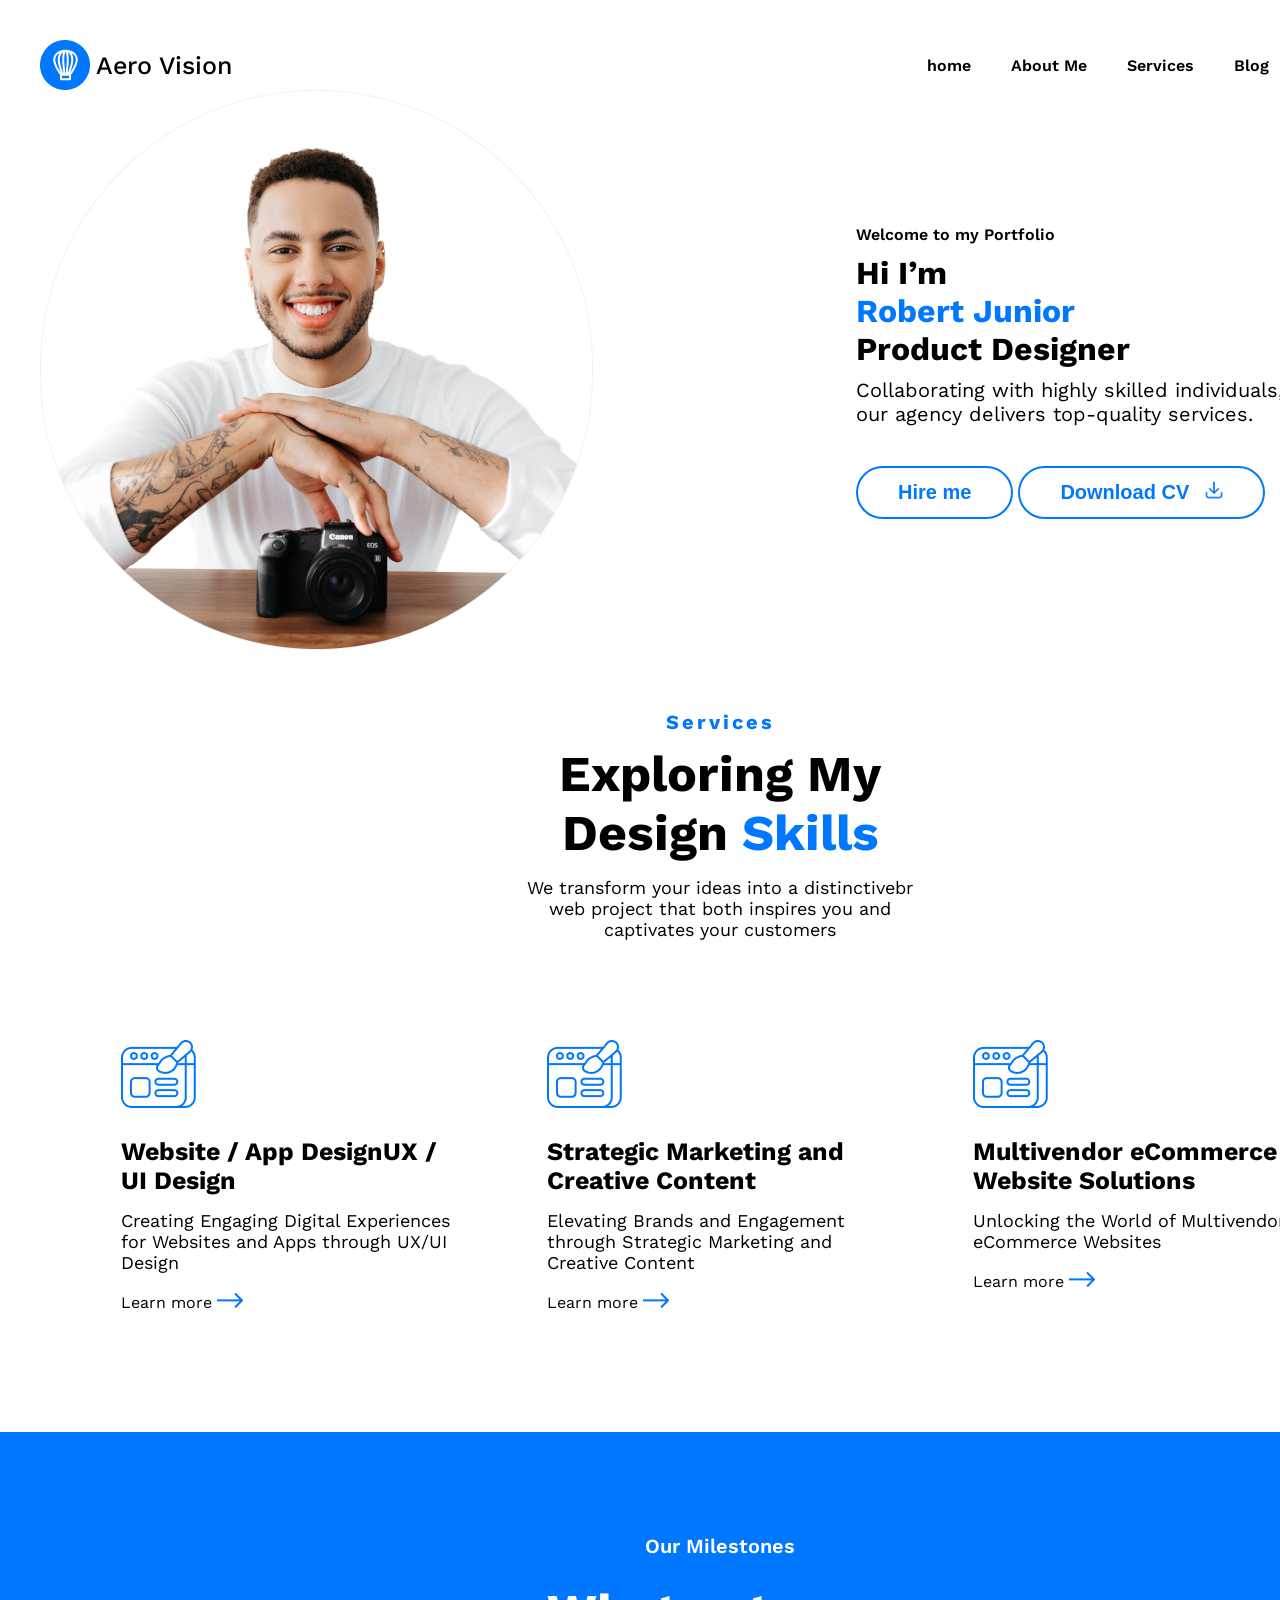
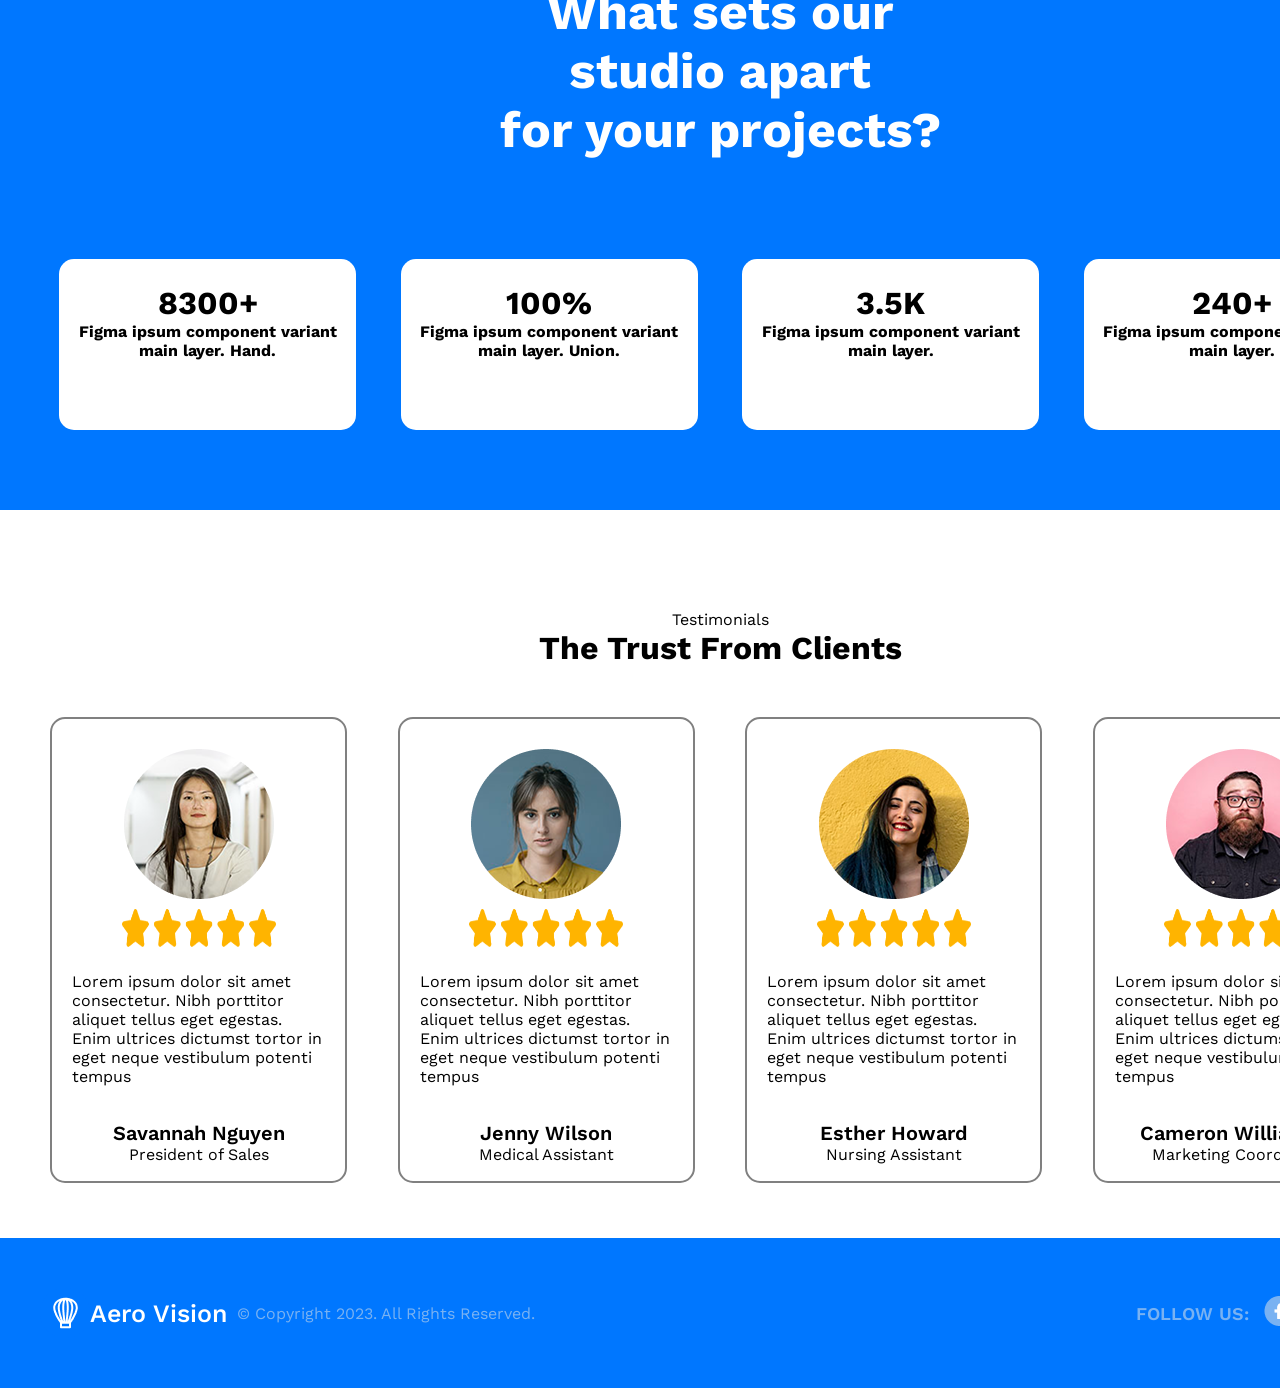
<file: Figma/Figma2.html>
<!DOCTYPE html>
<html lang="en">

<head>
    <meta charset="UTF-8">
    <meta name="viewport" content="width=device-width, initial-scale=1.0">
    <title>figma2</title>
    <link rel="stylesheet" href="styile0.css">
    <link rel="preconnect" href="https://fonts.googleapis.com">
    <link rel="preconnect" href="https://fonts.gstatic.com" crossorigin>
    <link href="https://fonts.googleapis.com/css2?family=Work+Sans:ital,wght@0,100..900;1,100..900&display=swap"
        rel="stylesheet">
    <link rel="stylesheet" href="media.css">
</head>

<body>
    <main>
        <header class="container">
            <nav>
                <div class="nav-logo">
                    <img src="/Figma/img/Group 8.png" alt="">
                    <h3>Aero Vision</h3>
                </div>
                <ul class="nav-links">
                    <li>home</li>
                    <li>About Me</li>
                    <li>Services</li>
                    <li>Blog</li>
                    <li>Contact Me</li>
                </ul>
            </nav>
        </header>
        <div class="hero container">
            <div class="hero-img">
                <img src="/Figma/img/image.png" alt="">
            </div>
            <div class="hero-text">
                <h4>Welcome to my Portfolio</h4>
                <h1>Hi I’m <br><span>Robert Junior </span><br>Product Designer</h1>
                <p>Collaborating with highly skilled individuals, <br> our agency delivers top-quality services.</p>
                <div class="hero-btns">
                    <button> Hire me</button>
                    <button>
                        <span>Download CV</span>
                        <img src="/Figma/img/icon-download 1.png" alt="">
                    </button>
                </div>

            </div>

        </div>

        <div class="services-section">
            <div class="services-title">
                <h5>Services</h5>
                <h1>Exploring My <br>Design <span>Skills</span></h1>
                <p>We transform your ideas into a distinctivebr <br>
                    web project that both inspires you and <br> captivates
                    your customers</p>
            </div>
            <div class="services-slides">
                <div class="services-block">
                    <img class="block-img" src="/Figma/img/Group.png" alt="">
                    <h2>
                        Website / App DesignUX / UI Design</h2>
                    <p>Creating Engaging Digital Experiences for Websites and Apps through UX/UI Design</p>
                    <a href="">Learn more</a>
                    <img src="/Figma/img/Arrow 1.png" alt="">
                </div>
                <div class="services-block">
                    <img class="block-img" src="/Figma/img/Group.png" alt="">
                    <h2>Strategic Marketing and Creative Content</h2>
                    <p>Elevating Brands and Engagement through Strategic Marketing and Creative Content</p>
                    <a href="">Learn more</a>
                    <img src="/Figma/img/Arrow 1.png" alt="">
                </div>
                <div class="services-block">
                    <img class="block-img" src="/Figma/img/Group.png" alt="">
                    <h2>Multivendor eCommerce Website Solutions</h2>
                    <p>Unlocking the World of Multivendor eCommerce Websites</p>
                    <a href="">Learn more</a>
                    <img src="/Figma/img/Arrow 1.png" alt="">

                </div>
            </div>
        </div>
        <div class="blocks container">
            <div class="block-text">
                <p>Our Milestones</p>
                <h1>What sets our <br> studio apart <br> for your projects?</h1>
            </div>
            <div class="block-boss">
                <div class="block-border">
                    <h1> 8300+</h1>
                    <p>Figma ipsum component variant main layer. Hand.</p>

                </div>

                <div class="block-border1">
                    <h1>100% </h1>
                    <p>Figma ipsum component variant main layer. Union.</p>

                </div>

                <div class="block-border2">
                    <h1>3.5K</h1>
                    <p>Figma ipsum component variant main layer.</p>

                </div>

                <div class="block-border3">
                    <h1>240+</h1>
                    <p>Figma ipsum component variant main layer.</p>
                </div>
            </div>
        </div>

        <div class="boxes">

            <div class="box-text">
                <p>Testimonials</p>
                <h1>The Trust From Clients</h1>
            </div>
            <div class="box-lider">
                <div class="box-boss">
                    <div class="box-img">
                        <img class="foto1" src="/Figma/img/Ellipse 3.png" alt="">
                        <br>
                        <img class="foto2" src="/Figma/img/star.png" alt="">
                    </div>
                    <div class="box-text2">
                        <p class="bir">Lorem ipsum dolor sit amet consectetur. Nibh porttitor aliquet tellus eget
                            egestas. Enim ultrices dictumst tortor in eget neque vestibulum potenti tempus</p>
                        <div class="box-text-insaid">
                            <h5>Savannah Nguyen</h5>
                            <p>President of Sales</p>
                        </div>
                    </div>
                </div>

                <div class="box-boss">
                    <div class="box-img">
                        <img class="foto1" src="/Figma/img/Ellipse 3 (10).png" alt="">
                        <br>
                        <img class="foto2" src="/Figma/img/star.png" alt="">
                    </div>
                    <div class="box-text2">
                        <p class="bir">Lorem ipsum dolor sit amet consectetur. Nibh porttitor aliquet tellus eget
                            egestas. Enim ultrices dictumst tortor in eget neque vestibulum potenti tempus</p>
                        <div class="box-text-insaid">
                            <h5>Jenny Wilson</h5>
                            <p>Medical Assistant</p>
                        </div>
                    </div>
                </div>


                <div class="box-boss">
                    <div class="box-img">
                        <img class="foto1" src="/Figma/img/Ellipse 3 (5).png" alt="">
                        <br>
                        <img class="foto2" src="/Figma/img/star.png" alt="">
                    </div>
                    <div class="box-text2">
                        <p class="bir">Lorem ipsum dolor sit amet consectetur. Nibh porttitor aliquet tellus eget
                            egestas. Enim ultrices dictumst tortor in eget neque vestibulum potenti tempus</p>
                        <div class="box-text-insaid">
                            <h5>Esther Howard</h5>
                            <p>Nursing Assistant</p>
                        </div>
                    </div>
                </div>


                <div class="box-boss">
                    <div class="box-img">
                        <img class="foto1" src="/Figma/img/Ellipse 3 (4).png" alt="">
                        <br>
                        <img class="foto2" src="/Figma/img/star.png" alt="">
                    </div>
                    <div class="box-text2">
                        <p class="bir">Lorem ipsum dolor sit amet consectetur. Nibh porttitor aliquet tellus eget
                            egestas. Enim ultrices dictumst tortor in eget neque vestibulum potenti tempus</p>
                        <div class="box-text-insaid">
                            <h5>Cameron Williamson</h5>
                            <p>Marketing Coordinator</p>
                        </div>
                    </div>
                </div>

            </div>
        </div>


        <footer>
            <div class="footer container">
                <div class="footer-logo">
                        <img src="/Figma/img/Group 8.png" alt="">
                        <h3>Aero Vision</h3>
                    <p>© Copyright 2023. All Rights Reserved.</p>
                </div>
                <div class="footer-contact">
                    <h4>FOLLOW US:</h4>
                    <div class="logos">
                        <img src="/Figma/img/facebook icon.png" alt="">
                        <img src="/Figma/img/Group 7.png" alt="">
                        <img src="/Figma/img/icon email.png" alt="">
                        <img src="/Figma/img/icon linkedin.png" alt="">
                    </div>
                </div>
            </div>
        </footer>
    </main>
</body>

</html>
</file>
<file: Figma/styile0.css>
* {
    box-sizing: border-box;
    margin: 0;
    padding: 0;
}

body {
    font-family: "Work Sans", sans-serif;
}

.container {
    width: 1440px;
    height: auto;
    margin: 0 auto;
    /* border: 1px solid black; */
    padding: 0 40px;
}

nav {
    display: flex;
    justify-content: space-between;
    margin-top: 40px;
}

.nav-logo {
    display: flex;
    align-items: center;
    /* background-color: lightcoral; */
}

.nav-logo h3 {
    font-weight: 500;
    font-size: 25px;
    margin-left: 6px;
}

.nav-logo img {
    width: 50px;
}

/* nav-linkss */
.nav-links {
    display: flex;
    align-items: center;
    /* background-color: aqua; */
}

.nav-links li {
    list-style: none;
    margin-left: 40px;
    font-weight: 600;
    font-style: 18px;
}

/* hero-block */
.hero {
    display: flex;
    align-items: center;
    justify-content: space-between;
}

.hero-text {
    width: 40%;
}

.hero-text h4 {
    font-weight: 600;
    font-style: 25px;
}

.hero-text h1 {
    font-weight: 700;
    font-style: 50px;

    margin: 10px 0;
}

.hero-text h1 span {
    color: #0077FF;
    font-style: 60px;
}

.hero-text p {
    font-size: 20px;
    font-weight: 400;
    margin-bottom: 40px;
}


.hero-btns button {
    font-size: 20px;
    font-weight: 600;
    background-color: white;
    color: #0077FF;
    padding: 13px 40px;
    border: 2px solid #0077FF;
    border-radius: 50px;
}

.hero-btns button img {
    width: 18px;
    margin-left: 10px;
}

.hero-btns button:hover {
    background-color: #0077FF;
    color: white;
}

.hero-img {
    width: 45%;
}

/* services section */
.services-section {
    width: 1440px;
    height: 778px;
    border: 2px solid black;
    margin: auto;
    display: flex;
    flex-direction: column;
    justify-content: space-around;
    align-items: center;
    border: none
}

.services-title {
    width: 1278px;
    height: 188px;
    border: 2px solid black;
    text-align: center;
    border: none;
}

.services-slides {
    width: 1278px;
    height: 367px;
    border: 2px solid black;
    display: flex;
    border: none;
    justify-content: space-around;
    align-items: center;
}

.services-block {
    width: 406px;
    height: 366px;
    border: 2px solid black;
    padding: 30px;
    border: none;
    border-radius: 25px;
}

.services-title h5 {
    font-weight: 600px;
    font-size: 20px;
    color: #0077FF;
    letter-spacing: 3px;
    margin-bottom: 10px;
}

.services-title h1 {
    font-size: 50px;
    font-weight: 700px;
    margin-bottom: 15px;
}

.services-title h1 span {
    color: #0077FF;
}

.services-title p {
    font-size: 18px;
    font-weight: 400px;
}

.services-block .block-img {
    margin-bottom: 25px;
}

.services-block h2 {
    font-size: 25px;
    font-weight: 700;
    margin-bottom: 15px;
}

.services-block p {
    font-weight: 400;
    font-size: 18px;
    margin-bottom: 20px;
}

.services-block a {
    text-decoration: none;
    color: black;
}

.services-block:hover {
    background-color: #0077FF;
    color: white;
}


.blocks {
    border: 2px solid #0077FF;
    margin: 0 auto;
    width: 1440px;
    height: 678px;
    background-color: #0077FF;
}

.block-text p {
    color: white;
    font-weight: 600;
    font-size: 20px;
    text-align: center;
    margin-top: 100px;
    margin-bottom: 24px;
    border: 2px solid black;
    border: none;
}

.block-text h1 {
    font-size: 50px;
    font-weight: 700;
    border: 2px solid black;
    color: white;
    text-align: center;
    margin-bottom: 100px;
    border: none;
}

.block-boss {
    display: flex;
    gap: 27px;
    justify-content: space-evenly;
    border: 2px solid black;
    border: none;
}

.block-border {
    background-color: white;
    width: 297px;
    font-weight: 700;
    height: 171px;
    text-align: center;
    padding: 25px 0;
    border-radius: 15px;

}

.block-border1 {
    background-color: white;
    font-weight: 700;
    width: 297px;
    height: 171px;
    text-align: center;
    padding: 25px 0;
    border-radius: 15px;
}

.block-border2 {
    background-color: white;
    font-weight: 700;
    width: 297px;
    height: 171px;
    text-align: center;
    padding: 25px 0;
    border-radius: 15px;
}

.block-border3 {
    background-color: white;
    font-weight: 700;
    width: 297px;
    height: 171px;
    text-align: center;
    padding: 25px 0;
    border-radius: 15px;
}

/* box  */

.boxes {
    /* border: 2px solid black; */
    margin: 0 auto;
    width: 1440px;
    height: 678px;
    padding: 0;

}

.box-text {
    text-align: center;
    padding-top: 100px;
    padding-bottom: 50px;
}

.box-boss {
    border: 2px solid grey;
    width: 297px;
    height: 466px;
    border-radius: 15px;
    padding-bottom: 100px;
}

.box-boss:hover {
    background-color: #0077FF;
    color: white;
}

.box-text2 h5 {
    font-weight: 600;
    font-size: 20px;
}

.box-text2 p {
    font-weight: 400;
    font-size: 16px;
}

.bir {
    padding: 15px 20px;
}

.box-text-insaid {
    padding-top: 20px;
    text-align: center;
}

.box-img {
    text-align: center;
    padding-top: 30px;
}

.foto1 {
    width: 150px;
    height: 150px;

}

.foto2 {
    width: 160px;
    height: 50px;

}

.box-lider {
    display: flex;
    justify-content: space-evenly;
    margin-bottom: 100px;
}


.containers {
    border: 2px solid black;
    margin: 0 auto;
    width: 1440px;
    height: 150px;
    padding: 0;
    margin-top: 100px;
}

.footer-logo {
    display: flex;
    align-items: center;
}

.footer-logo h3 {
    font-weight: 550;
    font-size: 25px;
    color: white;
    margin-right: 10px;
}

.footer-logo p {
    color: #79B2F2;
}

.footer-contact {
    display: flex;
    align-items: center;
}

.footer-contact h4 {
    text-transform: uppercase;
    font-weight: 600;
    font-size: 18px;
    color: #79B2F2;
    margin-right: 15px;
}

footer {
    width: 1440px;
   min-height: 150px;
    display: flex;
    justify-content: space-between;
    align-items: center;
    margin: auto;
    background-color: #0077FF;
    margin-top: 50px;
}

.footer {
    display: flex;
     justify-content: space-between; 
}
</file>
<file: Figma/media.css>
@media (max-width: 390px) {
    .container {
        width: 390px;
        height: auto;
        padding: 0 20px;
    }

    nav {
        display: block;
        margin-top: 20px;
    }

    .nav-logo h3 {
        font-weight: 900;
        font-size: 20px;
    }

    .nav-logo img {
        width: 30px;
    }

    .nav-links {
        display: block;
        flex-direction: column;
    }

    .hero {
        flex-direction: column;
        gap: 20px;
        align-items: start;
    }

    .hero-text {
        width: 100%;
        text-align: center;
    }

    .hero-text h4 {
        font-weight: 600;
        font-style: 20px;
    }

    .hero-btns button {
        font-size: 20px;
        font-weight: 600;
        padding: 7px 20px;
        width: 100%;
        margin-top: 20px;
        height: 45px;
    }

    .hero-img img {
        width: 350px;
    }

    .services-title h5 {
        font-size: 18px;
        margin-bottom: 6px;
    }

    .services-section {
        width: 100%;
        height: auto;
    }

    .services-title h1 {
        font-weight: 700;
        font-size: 40px;
    }

    .services-slides {
        display: flex;
        flex-direction: column;
        gap: 15px;
        height: auto;
    }

    .blocks {
        margin-top: 50px;
        width: 100%;
        height: auto;
    }

    .block-boss {
        flex-direction: column;
        margin-left: 25px;
    }
    .boxes{
        height: auto;
    }

    .box-text {
        text-align: start;
    }

    .box-lider {
        display: flex;
        flex-direction: column;
        margin-left: 25px;
    }

    .box-boss {
        margin-top: 10px;
    }

    .footer {
        width: 100%;
        flex-direction: column;
        gap: 20px;
    }
    .footer-logo {
        width: 390px;
        height: 80px;
        flex-wrap: wrap;
        text-align: center;
    }

}
</file>
